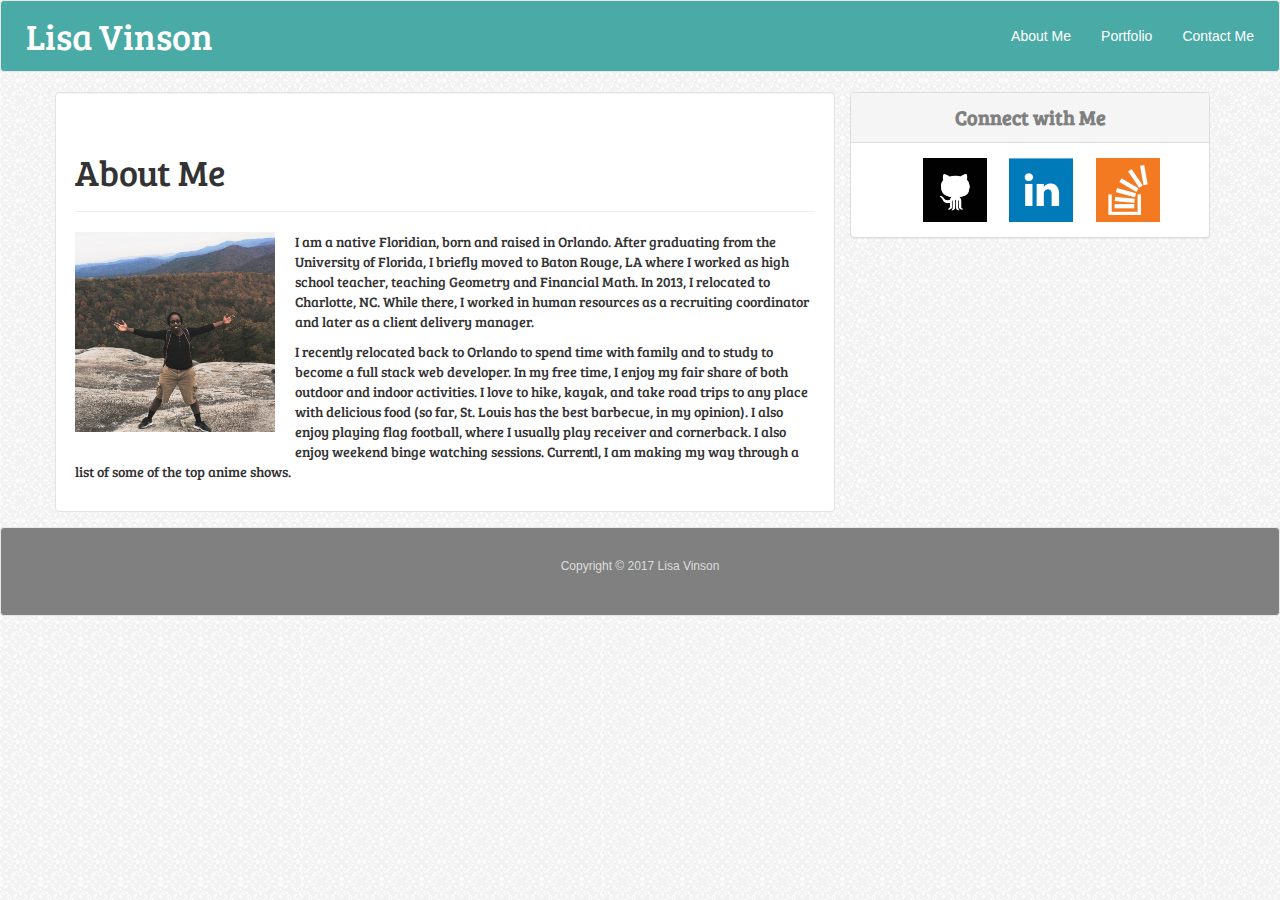
<file: index.html>
<!DOCTYPE>
<HTML lang="en-us">

<head>
    <title>Lisa Vinson</title>

    <meta charset="UTF-8">
    <meta name="viewport" content="width=device-width, initial-scale=1">

    <link rel="stylesheet" href="https://maxcdn.bootstrapcdn.com/bootstrap/3.3.7/css/bootstrap.min.css">

    <link href="https://fonts.googleapis.com/css?family=Bree+Serif" rel="stylesheet">
    <!-- Include any google fonts or Bootstrap Templates here -->
    <link rel="stylesheet" href="assets/css/style.css">

</head>

<body>

    <!--Navigation Bar: 1 row)-->
    <nav class="navbar navbar-default">
        <div class="container-fluid">
            <div class="navbar-header">
                <a class="navbar-brand" href="#">Lisa Vinson</a>
            </div>
            <ul class="nav navbar-nav navbar-right">
                <li>
                    <a class="pageLinks" href="index.html">About Me</a>
                </li>
                <li>
                    <a class="pageLinks" href="portfolio.html">Portfolio</a>
                </li>
                <li>
                    <a class="pageLinks" href="contact.html">Contact Me</a>
                </li>
            </ul>
        </div>
    </nav>

    <div class="container">
        <div class="row">
            <div class="well col-lg-8 col-md-8 col-sm-12 col-xs-12 mainBody">
                <!--Large column on the left - start-->

                <div class="page-header">
                    <h1>About Me</h1>
                </div>

                <div class="pull-left">
                    <img id="profilePic" class="img-responsive" src="assets/images/profilepic1.jpg" alt="profile picture">
                </div>

                <div>
                    <p class="para1">I am a native Floridian, born and raised in Orlando. After graduating from the University of Florida,
                        I briefly moved to Baton Rouge, LA where I worked as high school teacher, teaching Geometry and Financial
                        Math. In 2013, I relocated to Charlotte, NC. While there, I worked in human resources as a recruiting
                        coordinator and later as a client delivery manager.

                        <p class="para2">I recently relocated back to Orlando to spend time with family and to study to become a full stack
                            web developer. In my free time, I enjoy my fair share of both outdoor and indoor activities.
                            I love to hike, kayak, and take road trips to any place with delicious food (so far, St. Louis
                            has the best barbecue, in my opinion). I also enjoy playing flag football, where I usually play
                            receiver and cornerback. I also enjoy weekend binge watching sessions. Currentl, I am making
                            my way through a list of some of the top anime shows.
                        </p>

                </div>


            </div>
            <!--Large column on the left - end-->


            <div class="col-lg-4 col-md-4 col-sm-12 col-xs-12 connectBox">
                <!--Small column on the right - start-->
                <div class="panel panel-default">
                    <div class="panel-heading connectHead">Connect with Me</div>
                    <div class="panel-body">
                        <div class="icons"></div>
                        <a href="https://github.com/LiVinson">
                            <img class="iconPictures github" src="assets/images/githubicon.png" alt="Github link">
                        </a>

                        <a href="https://www.linkedin.com/in/lisavinson1">
                            <img class="iconPictures linkedin" src="assets/images/linkedicon.png" alt="LinkedIn link">
                        </a>
                        <a href="https://stackoverflow.com/users/7484108/li-vinson?tab=profile">
                            <img class="iconPictures stack" src="assets/images/stackicon.png" alt="stackoverflow link">
                        </a>
                    </div>
                </div>

            </div>
            <!--Small column on the right - end-->

        </div>
        <!--End row-->

    </div>
    <!--End container-->

    <nav class="navbar navbar-default footer">
        <div class="container-fluid">
            <p class="copyright">Copyright &#169; 2017 Lisa Vinson</p>

        </div>
    </nav>

</body>

</HTML>
























</HTML>
</file>
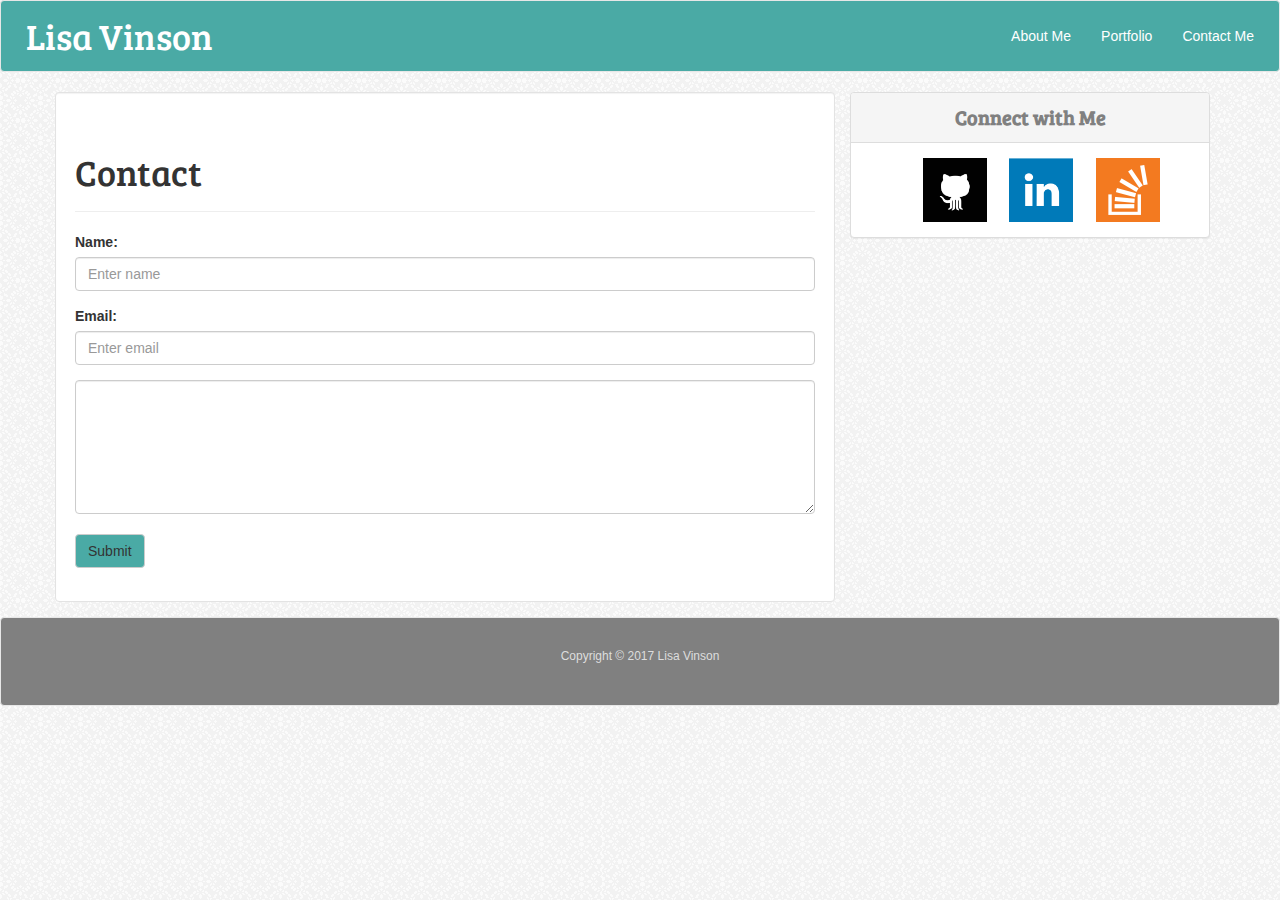
<file: contact.html>
<!DOCTYPE>
<HTML lang="en-us">

<head>
    <title>Lisa Vinson</title>

    <meta charset="UTF-8">
    <meta name="viewport" content="width=device-width, initial-scale=1">

    <link rel="stylesheet" href="https://maxcdn.bootstrapcdn.com/bootstrap/3.3.7/css/bootstrap.min.css">

    <link href="https://fonts.googleapis.com/css?family=Bree+Serif" rel="stylesheet">
    <!-- Include any google fonts or Bootstrap Templates here -->
    <link rel="stylesheet" href="assets/css/style.css">
</head>

<body>
   <!--Navigation Bar: 1 row)-->
   <nav class="navbar navbar-default">
        <div class="container-fluid">
            <div class="navbar-header">
                <a class="navbar-brand" href="#">Lisa Vinson</a>
            </div>
            <ul class="nav navbar-nav navbar-right">
                <li>
                    <a href="index.html">About Me</a>
                </li>
                <li>
                    <a href="portfolio.html">Portfolio</a>
                </li>
                <li>
                    <a href="contact.html">Contact Me</a>
                </li>
            </ul>
        </div>
    </nav>

    <div class="container">
        <div class="row">
            <div class="well col-lg-8 col-md-8 col-sm-12 col-xs-12 mainBody">
                <!--Large column on the left - start-->

                <div class="page-header">
                    <h1 class="main-header">Contact</h1>
                </div>

                <form>
                    <div class="form-group">
                            <label for="name">Name:</label>
                            <input type="name" class="form-control" id="name" placeholder="Enter name" name="name">
                    </div>

                    <div class="form-group">
                        <label for="email">Email:</label>
                        <input type="email" class="form-control" id="email" placeholder="Enter email" name="email">
                    </div>

                    <textarea class="form-control" rows="6"></textarea>
                    <br>
                    <button type="submit" class="btn btn-default submitButton">Submit</button>
                </form>
                        
            </div>
            <!--Large column on the left - end-->

            <div class="col-lg-4 col-md-4 col-sm-12 col-xs-12 connectBox">
                    <!--Small column on the right - start-->
                    <div class="panel panel-default">
                        <div class="panel-heading connectHead">Connect with Me</div>
                        <div class="panel-body">
                            <div class="icons"></div>
                            <a href="https://github.com/LiVinson">
                                <img class="iconPictures github" src="assets/images/githubicon.png" alt="Github link">
                            </a>
                            
                            <a href="https://www.linkedin.com/in/lisavinson1">
                                <img class="iconPictures linkedin" src="assets/images/linkedicon.png" alt="LinkedIn link">
                            </a>
                            <a href="https://stackoverflow.com/users/7484108/li-vinson?tab=profile">
                                <img class="iconPictures stack" src="assets/images/stackicon.png" alt="stackoverflow link">
                            </a>
                        </div>
                    </div>
    
                </div>
            <!--Small column on the right - end-->

        </div>
        <!--End row-->

    </div>
    <!--End container-->

    <nav class="navbar navbar-default footer">
            <div class="container-fluid">
                <p class="copyright">Copyright &#169; 2017 Lisa Vinson</p>
    
            </div>
        </nav>

</body>
</HTML>
</file>
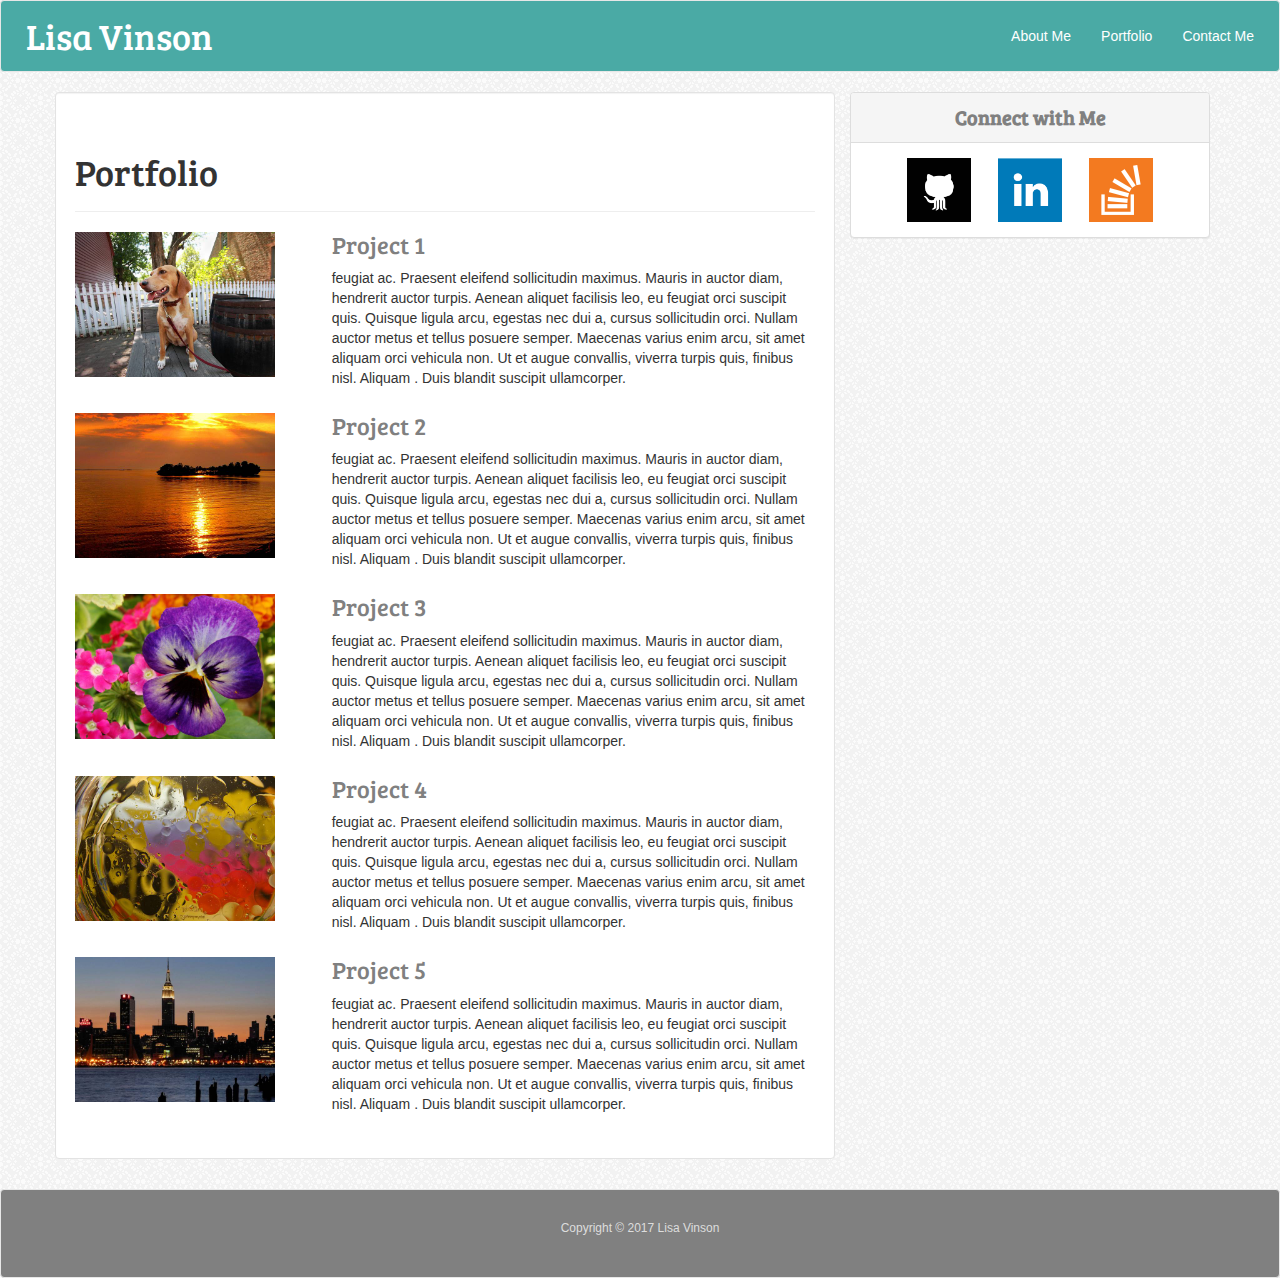
<file: portfolio.html>
<!DOCTYPE>
<HTML lang="en-us">

<head>
    <title>Lisa Vinson</title>

    <meta charset="UTF-8">
    <meta name="viewport" content="width=device-width, initial-scale=1">

    <link rel="stylesheet" href="https://maxcdn.bootstrapcdn.com/bootstrap/3.3.7/css/bootstrap.min.css">

    <link href="https://fonts.googleapis.com/css?family=Bree+Serif" rel="stylesheet">
    <!-- Include any google fonts or Bootstrap Templates here -->
    <link rel="stylesheet" href="assets/css/style.css">
</head>

<body>
    <!--Navigation Bar Start-->
    <nav class="navbar navbar-default">
        <div class="container-fluid">
            <div class="navbar-header">
                <a class="navbar-brand" href="#">Lisa Vinson</a>
            </div>
            <ul class="nav navbar-nav navbar-right">
                <li>
                    <a href="index.html">About Me</a>
                </li>
                <li>
                    <a href="portfolio.html">Portfolio</a>
                </li>
                <li>
                    <a href="contact.html">Contact Me</a>
                </li>
            </ul>
        </div>
    </nav>
    <!--Navigation Bar End-->

    <!--Container of Website Start-->

    <div class="container">
        <div class="row portfolioRows">

            <!--Large column on the left - start-->
            <div class="well col-lg-8 col-md-8 col-sm-12 col-xs-12 mainBody">
                

                <div class="page-header">
                    <h1 class="main-header">Portfolio</h1>
                </div>

                <div class="row portfolioRows">
                    <div class="col-lg-4 col-md-4 col-sm-4 col-xs-4">
                    <a href="#">
                        <img class="portfolioPics" class="img-responsive" src="assets/images/portfolio1.jpg" alt="project 1">
                    </a>
                    </div>

                    <div class="col-lg-8 col-md-8 col-sm-8 col-xs-8">
                        <a href="#"><h3 class="projectHeaders">Project 1</h3></a>   
                        <p>feugiat ac. Praesent eleifend sollicitudin maximus. Mauris in auctor diam, hendrerit auctor turpis.
                        Aenean aliquet facilisis leo, eu feugiat orci suscipit quis. Quisque ligula arcu, egestas nec dui
                        a, cursus sollicitudin orci. Nullam auctor metus et tellus posuere semper. Maecenas varius enim arcu,
                        sit amet aliquam orci vehicula non. Ut et augue convallis, viverra turpis quis, finibus nisl. Aliquam
                        . Duis blandit suscipit ullamcorper.  </p>     
                    </div>
                </div>

                <div class="row portfolioRows">
                    <div class="col-lg-4 col-md-4 col-sm-4 col-xs-4">
                        <a href="#"><img class="portfolioPics" class="img-responsive" src="assets/images/portfolio2.jpg" alt="project 1"></a>
                    </div>
    
                    <div class="col-lg-8 col-md-8 col-sm-8 col-xs-8">
                        <a href="#"><h3 class="projectHeaders">Project 2</h3></a>   
                        <p>feugiat ac. Praesent eleifend sollicitudin maximus. Mauris in auctor diam, hendrerit auctor turpis.
                        Aenean aliquet facilisis leo, eu feugiat orci suscipit quis. Quisque ligula arcu, egestas nec dui
                        a, cursus sollicitudin orci. Nullam auctor metus et tellus posuere semper. Maecenas varius enim arcu,
                        sit amet aliquam orci vehicula non. Ut et augue convallis, viverra turpis quis, finibus nisl. Aliquam
                        . Duis blandit suscipit ullamcorper.  </p>     
                    </div>

                </div>


                <div class="row portfolioRows">
                        <div class="col-lg-4 col-md-4 col-sm-4 col-xs-4">
                            <a href="#"><img class="portfolioPics" class="img-responsive" src="assets/images/portfolio3.jpg" alt="project 2"></a>
                        </div>
        
                        <div class="col-lg-8 col-md-8 col-sm-8 col-xs-8">
                            <a href="#"><h3 class="projectHeaders">Project 3</h3></a>   
                            <p>feugiat ac. Praesent eleifend sollicitudin maximus. Mauris in auctor diam, hendrerit auctor turpis.
                            Aenean aliquet facilisis leo, eu feugiat orci suscipit quis. Quisque ligula arcu, egestas nec dui
                            a, cursus sollicitudin orci. Nullam auctor metus et tellus posuere semper. Maecenas varius enim arcu,
                            sit amet aliquam orci vehicula non. Ut et augue convallis, viverra turpis quis, finibus nisl. Aliquam
                            . Duis blandit suscipit ullamcorper.  </p>     
                        </div>
    
                </div>

                <div class="row portfolioRows">
                    <div class="col-lg-4 col-md-4 col-sm-4 col-xs-4">
                        <a href="#"><img class="portfolioPics" class="img-responsive" src="assets/images/portfolio4.jpg" alt="project 4"></a>
                    </div>
    
                    <div class="col-lg-8 col-md-8 col-sm-8 col-xs-8">
                        <a href="#"><h3 class="projectHeaders">Project 4</h3></a>   
                        <p>feugiat ac. Praesent eleifend sollicitudin maximus. Mauris in auctor diam, hendrerit auctor turpis.
                        Aenean aliquet facilisis leo, eu feugiat orci suscipit quis. Quisque ligula arcu, egestas nec dui
                        a, cursus sollicitudin orci. Nullam auctor metus et tellus posuere semper. Maecenas varius enim arcu,
                        sit amet aliquam orci vehicula non. Ut et augue convallis, viverra turpis quis, finibus nisl. Aliquam
                        . Duis blandit suscipit ullamcorper.  </p>     
                    </div>
    
                </div>

                <div class="row portfolioRows">
                    <div class="col-lg-4 col-md-4 col-sm-4 col-xs-4">
                        <a href="#"><img class="portfolioPics" class="img-responsive"src="assets/images/portfolio5.jpg" alt="project 5"></a>
                    </div>
    
                    <div class="col-lg-8 col-md-8 col-sm-8 col-xs-8">
                        <a href="#"><h3 class="projectHeaders">Project 5</h3></a>   
                        <p>feugiat ac. Praesent eleifend sollicitudin maximus. Mauris in auctor diam, hendrerit auctor turpis.
                        Aenean aliquet facilisis leo, eu feugiat orci suscipit quis. Quisque ligula arcu, egestas nec dui
                        a, cursus sollicitudin orci. Nullam auctor metus et tellus posuere semper. Maecenas varius enim arcu,
                        sit amet aliquam orci vehicula non. Ut et augue convallis, viverra turpis quis, finibus nisl. Aliquam
                        . Duis blandit suscipit ullamcorper.  </p>     
                    </div>
    
                </div>


            </div>
            <!--Large column on the left - end-->

            <!--Small column on the right - start-->
            <div class="col-lg-4 col-md-4 col-sm-12 col-xs-12 connectBox">
                
                    <div class="panel panel-default">
                        <div class="panel-heading connectHead">Connect with Me</div>
                        <div class="panel-body">
                            
                                <a href="https://github.com/LiVinson">
                                    <img class="iconPictures github" src="assets/images/githubicon.png" alt="Github link">
                                </a>
                                
                                <a href="https://www.linkedin.com/in/lisavinson1">
                                    <img class="iconPictures linkedin" src="assets/images/linkedicon.png" alt="LinkedIn link">
                                </a>
                                <a href="https://stackoverflow.com/users/7484108/li-vinson?tab=profile">
                                    <img class="iconPictures stack" src="assets/images/stackicon.png" alt="stackoverflow link">
                                </a>
                           
                        </div>
                    </div>
    
            </div>
            <!--Small column on the right - end-->
 
    

    </div>
    <!--Container of Website End-->
    </div>
    <nav class="navbar navbar-default footer">
        <div class="container-fluid">
                <p class="copyright">Copyright &#169; 2017 Lisa Vinson</p>

        </div>
    </nav>






</body>

</HTML>
</file>
<file: assets/css/style.css>
body {
    background-image: url("../images/light_grey.png");
    
}

.container-fluid {}
/*Navigation Bar and Footer*/

.navbar {
    background-color: #4aaaa5;
    padding: 10px;
    color: white;
}

.navbar-brand {
    font-size: 36px;
    color: white;
    font-family: 'Bree Serif', serif;
}

.navbar-default,
.navbar-brand {
    color:white !important;
  
}

.navbar-default .navbar-nav>li>a {
    color: white !important;
}

a:hover {
    color: gray;
    font-weight: bold;
}

.footer {
    text-align:center;
    margin-bottom:0;
    background-color: gray;
    padding: 30px 0px 30px 0px;
   }

.copyright {
    color: #dddddd;
    font-size: 12px;
}

/*MainBody formatting*/

.page-header {
    font-family: 'Bree Serif', serif
    ;}

.mainBody {
    margin-bottom:15px;
    background-color:#ffffff;
    /* background-image: url("../images/light_grey.png") */
    
}

.para1,
.para2 {
    font-family:'Bree Serif', serif;
}

/*Connect with Me formatting*/
.panel-body {    
    display: flex;
    justify-content: space-around;
}

.iconPictures {
    width:64px;
    height:64px;
}

.icon {
    display:flex;

}

.connectHead {
    font-family:'Bree Serif', serif;
    font-size:20;
    color:gray !important;
    text-align:center;
    font-weight:bold;
}
.github:hover {
    opacity:.75;
}

.linkedin:hover {
    opacity:.75;
}

.stack:hover {
    opacity:.75;
}

/*About Me Page*/

#profilePic {
    width:200px;
    height:200px;
    margin-right: 20px;
    margin-bottom: 15px;
}


/*Portfolio Page*/

.portfolioPics {
    width: 200px;
    height: 145px;
}

.projectHeaders {
    margin-top:0px;
    font-family: 'Bree Serif', serif;
    color:gray;
}

/*Contact Page*/
.submitButton {
    background-color:#4aaaa5;
}

.portfolioRows {
    margin-bottom:15px;
}

/**Max Width: `980px**/
@media screen and (max-width: 992px) {
    .connectBox {
        padding-left:0px;
        padding-right:0px;
    }
}
</file>
